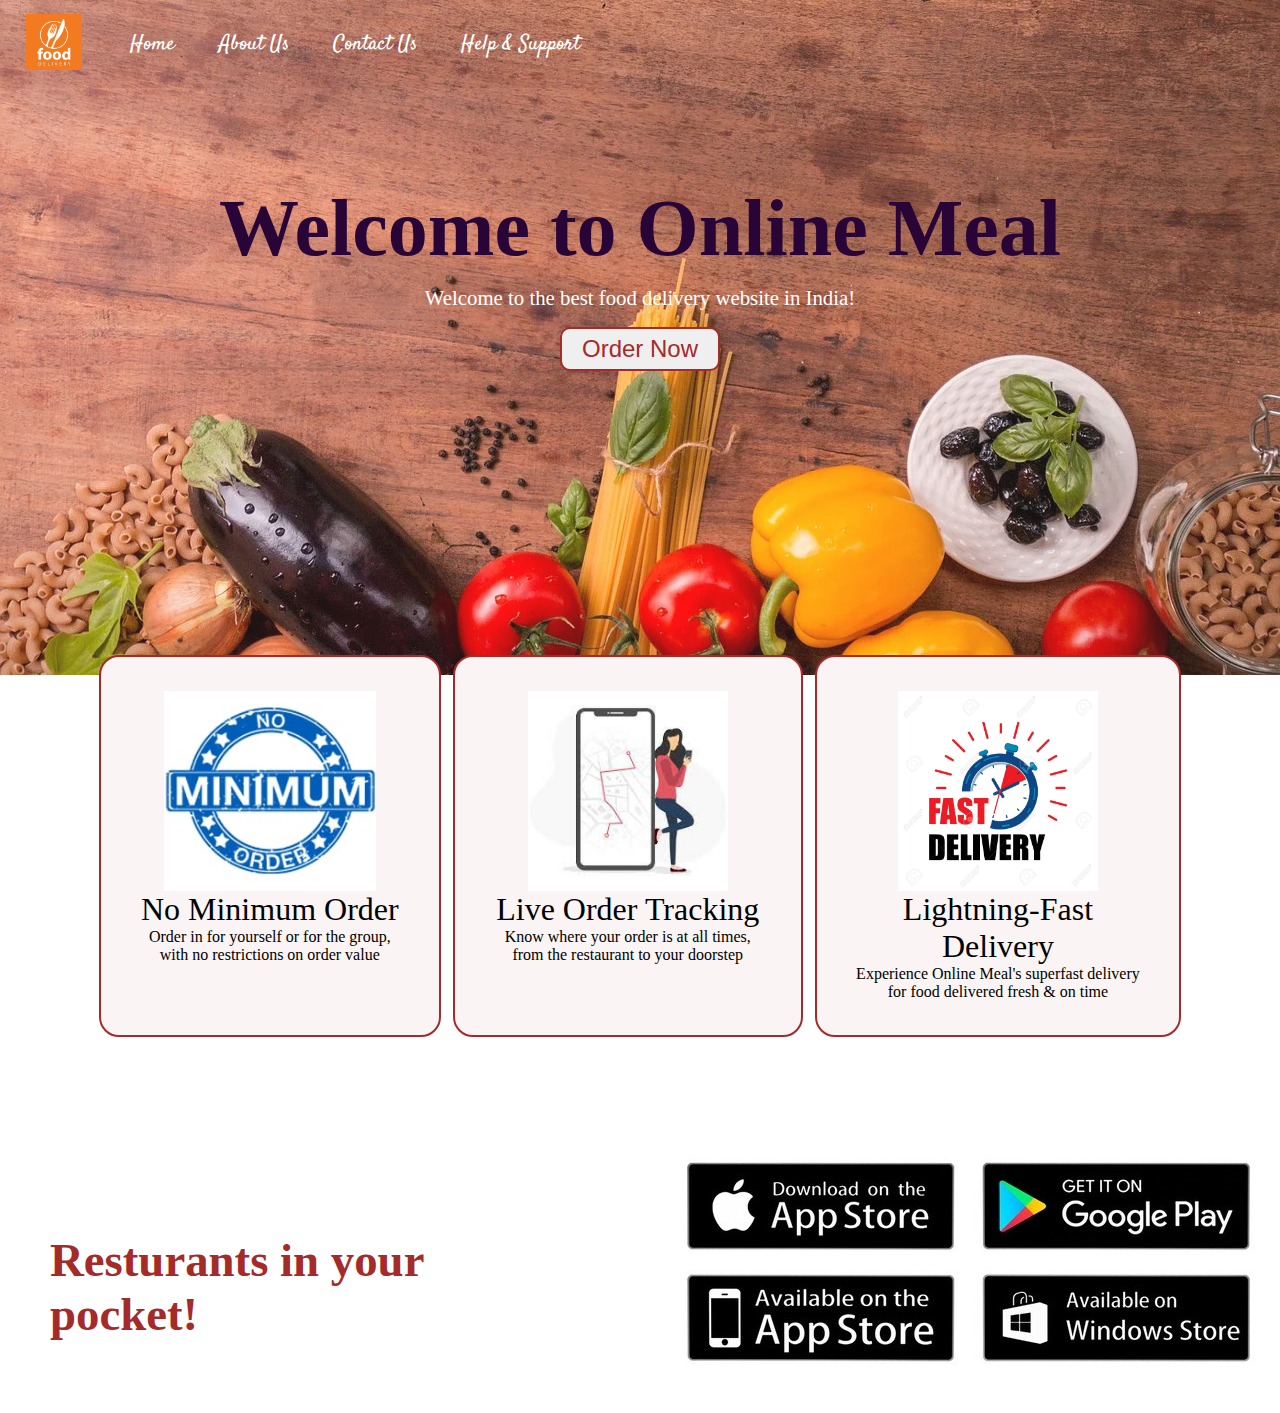
<file: index.html>
<!DOCTYPE html>
<html lang="en">

<head>
    <meta charset="UTF-8">
    <meta http-equiv="X-UA-Compatible" content="IE=edge">
    <meta name="viewport" content="width=device-width, initial-scale=1.0">
    <title>ONLINE FOOD DELIVERY SERVICE | onlinemeal.com</title>
    <link rel="stylesheet" href="style.css">
    <link href="https://fonts.googleapis.com/css2?family=Great+Vibes&display=swap" rel="stylesheet">
    <link href="https://fonts.googleapis.com/css2?family=Great+Vibes&family=Satisfy&display=swap" rel="stylesheet">
    <link href="https://fonts.googleapis.com/css2?family=Lobster&display=swap" rel="stylesheet">
    <link href="https://fonts.googleapis.com/css2?family=Lobster&family=Lobster+Two:ital@1&display=swap"
        rel="stylesheet">
</head>
<style>

</style>

<body>
    <nav id="navbar">
        <div id="logo">
            <img src="logo3.jpg" alt="onlinemeal.com">
        </div>
        <ul>
            <li class="item"><a href="index.html">Home</a></li>
            <li class="item"><a href="about.html">About Us</a></li>
            <li class="item"><a href="contact.html">Contact Us</a></li>
            <li class="item"><a href="help.html">Help & Support</a></li>
        </ul>



    </nav>

    <section id="home">
        <h1 class="h-primary">Welcome to Online Meal</h1>
        <p>Welcome to the best food delivery website in India!</p>
        <!-- <p>Lorem ipsum dolor sit amet consectetur adipisicing elit. Accusamus hic, eum nesciunt</p> -->
        <button class="btn">Order Now</button>
    </section>

    <section class="services-container">
        <div id="services">
            <div class="box">
                <img src="no-minimum-order.jpg" alt="">
                <p class="p1-center">No Minimum Order</p>
                <p class="center">Order in for yourself or for the group, with no restrictions on order value</p>
            </div>
            <div class="box">
                <img src="track.jpg" alt="">
                <p class="p1-center">Live Order Tracking</p>
                <p class="center">Know where your order is at all times, from the restaurant to your doorstep</p>
            </div>
            <div class="box">
                <img src="delivery.jpg" alt="">
                <p class="p1-center">Lightning-Fast Delivery</p>
                <p class="center">Experience Online Meal's superfast delivery for food delivered fresh & on time</p>
            </div>
        </div>
    </section>
    <section id="download">
        <div class="box">
            <h3>Resturants in your pocket!</h3>

            <img src="app.jpg" alt="">
        </div>
        <div class="box">

        </div>
        <!-- <p>Resturants in your pocket!
        <br>
         Order from your favorite 
         <br>
          restaurants & track on the go, 
          <br> with the all-new Online Meal app.</p>
        <div class="item">
            <img src="app.jpg" alt="">

        </div> -->
    </section>
</body>

</html>
</file>
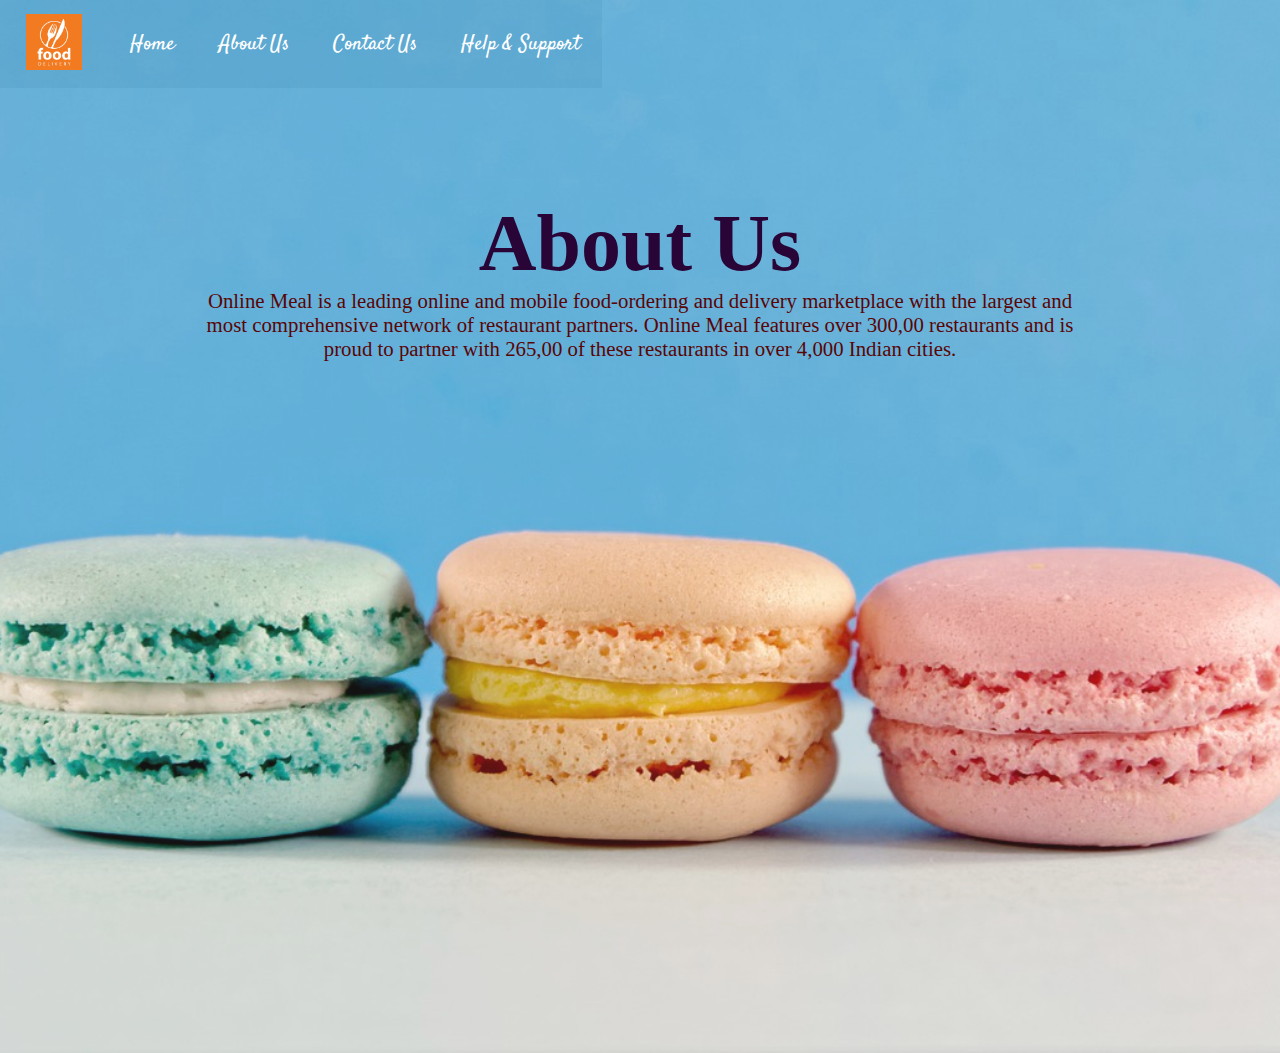
<file: about.html>
<!DOCTYPE html>
<html lang="en">

<head>
    <meta charset="UTF-8">
    <meta http-equiv="X-UA-Compatible" content="IE=edge">
    <meta name="viewport" content="width=device-width, initial-scale=1.0">
    <title>about us</title>
    <link rel="stylesheet" href="style.css">
    <link href="https://fonts.googleapis.com/css2?family=Great+Vibes&display=swap" rel="stylesheet">
    <link href="https://fonts.googleapis.com/css2?family=Great+Vibes&family=Satisfy&display=swap" rel="stylesheet">
    <link href="https://fonts.googleapis.com/css2?family=Lobster&display=swap" rel="stylesheet">
    <link href="https://fonts.googleapis.com/css2?family=Lobster&family=Lobster+Two:ital@1&display=swap"
        rel="stylesheet">

</head>
<style>

</style>

<body>
    <nav id="navbar">
        <div id="logo">
            <img src="logo3.jpg" alt="onlinemeal.com">
        </div>
        <ul>
            <li class="item"><a href="index.html">Home</a></li>
            <li class="item"><a href="about.html">About Us</a></li>
            <li class="item"><a href="contact.html">Contact Us</a></li>
            <li class="item"><a href="help.html">Help & Support</a></li>
        </ul>
    </nav>
    <section id="about">
        <h2 id="abt">About Us</h2>
        <p>Online Meal is a leading online and mobile food-ordering and delivery marketplace with the largest and most
            comprehensive network of restaurant partners. Online Meal features over 300,00 restaurants and is proud to
            partner with 265,00 of these restaurants in over 4,000 Indian cities.</p>
    </section>
    
</body>

</html>
</file>
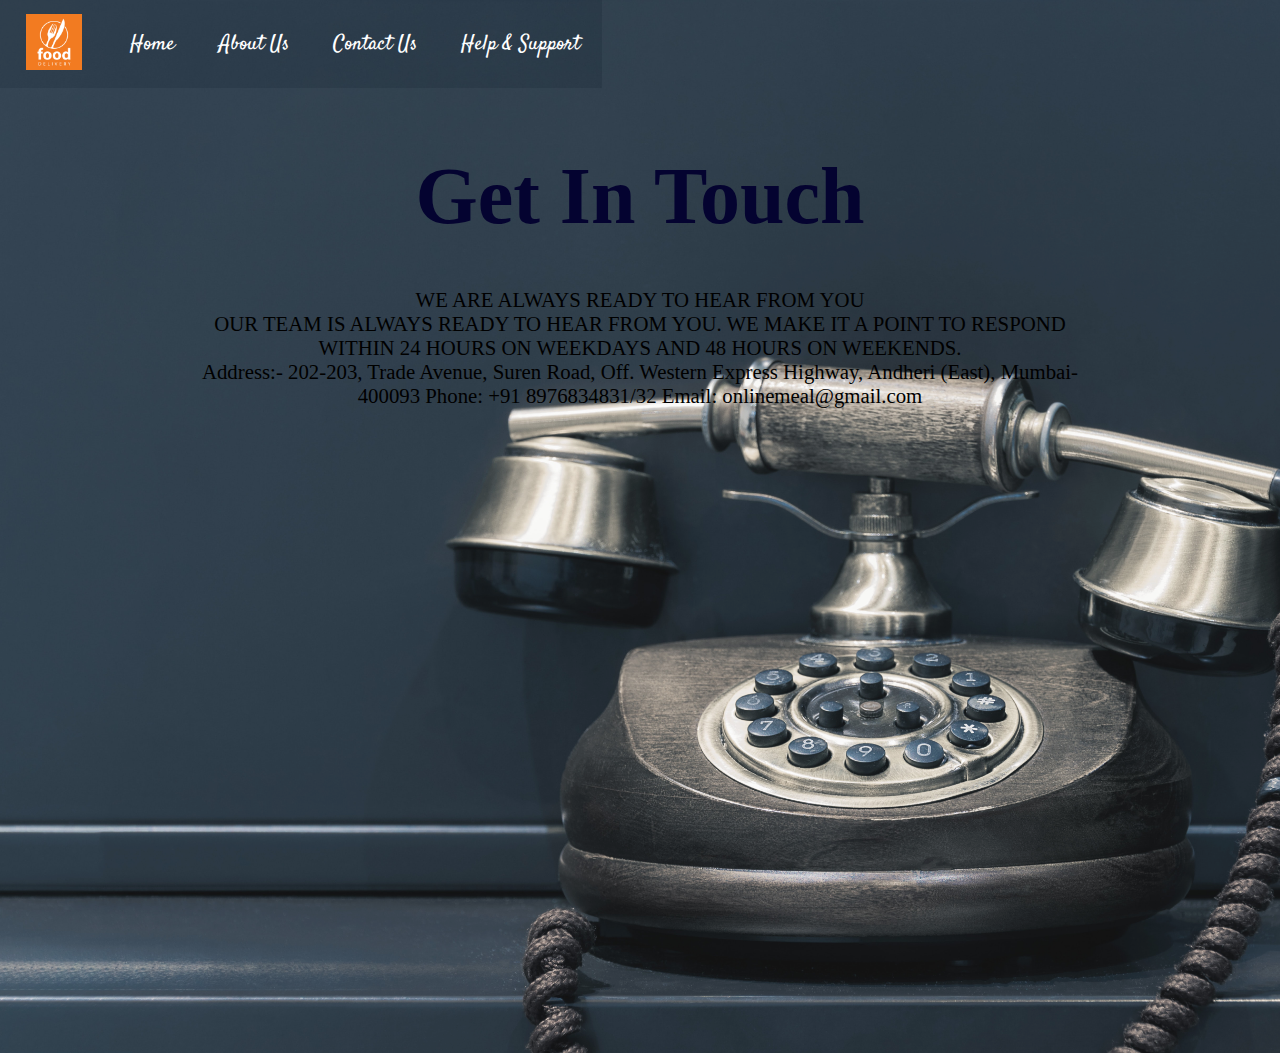
<file: contact.html>
<!DOCTYPE html>
<html lang="en">
<head>
    <meta charset="UTF-8">
    <meta http-equiv="X-UA-Compatible" content="IE=edge">
    <meta name="viewport" content="width=device-width, initial-scale=1.0">
    <title>contact us</title>
    <link rel="stylesheet" href="./style.css">
    <link href="https://fonts.googleapis.com/css2?family=Great+Vibes&display=swap" rel="stylesheet">
    <link href="https://fonts.googleapis.com/css2?family=Great+Vibes&family=Satisfy&display=swap" rel="stylesheet">
    <link href="https://fonts.googleapis.com/css2?family=Lobster&display=swap" rel="stylesheet">
    <link href="https://fonts.googleapis.com/css2?family=Lobster&family=Lobster+Two:ital@1&display=swap"
        rel="stylesheet">
</head>
<body>
    <nav id="navbar">
        <div id="logo">
            <img src="logo3.jpg" alt="onlinemeal.com">
        </div>
        <ul>
            <li class="item"><a href="index.html">Home</a></li>
            <li class="item"><a href="about.html">About Us</a></li>
            <li class="item"><a href="contact.html">Contact Us</a></li>
            <li class="item"><a href="help.html">Help & Support</a></li>
        </ul>
    </nav>
    <section id="contact">
        <h2>Get In Touch</h2>
        <p>WE ARE ALWAYS READY TO HEAR FROM YOU
            <br>
        OUR TEAM IS ALWAYS READY TO HEAR FROM YOU. WE MAKE IT A POINT TO RESPOND WITHIN 24 HOURS ON WEEKDAYS AND 48 HOURS ON WEEKENDS.
        <br>
        Address:- 202-203, Trade Avenue, Suren Road, Off.
        Western Express Highway, Andheri (East), Mumbai- 400093
        Phone: +91 8976834831/32    
        Email: onlinemeal@gmail.com </p>
    </section>
</body>
</html>
</file>
<file: style.css>
/* CSS RESET */
*{
    margin: 0px;
    padding: 0px;
}
html{
    scroll-behavior: smooth;
}
/* CSS VARIABLES */
:root{
    --navbar-height: 59px
}
/* NAVIGATION BAR */
#navbar{
    display: flex;
    align-items: center;
    position: absolute;
    top: 0px;

}
/* NAVIGATION BAR : LOGO & IMAGE */
#logo{
    margin: -18px -25px;
}
#logo img{
    height: 56px;
    margin: 32px 51px;
}

/* NAVIGATION BAR : LIST STYLING */
#navbar ul{
    display: flex;
    font-family: 'Satisfy', cursive;
}
#navbar::before{
    content: "";
    background-color: black;
    position: absolute;
    top: 0px;
    left: 0px;
    height: 100%;
    width: 100%;
    z-index: -1;
    opacity: 0.4;
}
#navbar ul li{
    
    list-style: none;
    font-size: 1.3rem;

}
#navbar ul li a{
    color: white;
    display: block;
    padding: 3px 22px;
    border-radius: 20px;
    text-decoration: none;
    
}
#navbar ul li a:hover{
    color: black;
    background-color: white;
    
}
/* HOME SECTION */
#home{
    display: flex;
    flex-direction: column;
    padding: 3px 200px;
    height: 553px;
    justify-content: center;
    align-items: center;
}

#home::before{
    content: "";
    background: url("5.webp") no-repeat center center/cover;
    position: absolute;
    top: 0px;
    left: 0px;
    height: 75%;
    width: 100%;
    z-index: -1;
    opacity: 0.93;
}
#home h1{
    color: #280536;
    text-align: center;
    font-family: 'Vidaloka', serif;
    font-size: 5rem;
}
#home p{
    color: white;
    font-size: 1.3rem;
    text-align: center;
    font-family: 'Vidaloka', serif;
    
}
/* Services */
#services{
    margin: 93px;
    display: flex;
}
#services .box{
    border: 2px solid brown;
    padding: 34px;
    margin: 3px 6px;
    border-radius: 20px;
    background-color: rgb(250, 244, 244);
    color: black;
        
}
#services .box img{
   height: 200px;
   margin: auto;
   display: block;
}


/* CLIENT-SECTION */
#download .box{
    font-family: 'Vidaloka', serif;
    display: flex;
    font-size: 40px;
    color: brown;
}
#download .box h3{
    margin-top: 100px;
    margin-left: 50px;
}
#download .box img{
    margin-left: 136px;
}
/* UTILITY CLASS */
.h-primary{
    font-size: 3.8rem;
    padding: 12px;
    
}
.h-secondary{
    font-size: 2.8rem;
    padding: 12px;
}
.btn{
    padding: 6px 20px;
    border: 2px solid ;
    /* background-color: burlywood; */
    color: brown;
    margin: 17px;
    font-size: 1.5rem;
    border-radius: 10px;
    cursor: pointer;
}
.center{
    text-align: center;
}
.p1-center{
    text-align: center;
    font-size: 2rem;
    font-family: 'Vidaloka', serif;
}
/* ABOUT US */
#about{
    display: flex;
    flex-direction: column;
    padding: 3px 200px;
    height: 553px;
    justify-content: center;
    align-items: center;
}
#about::before{
    content: "";
    background: url("2.jpg") no-repeat center center/cover;
    position: absolute;
    top: 0px;
    left: 0px;
    height: 117%;
    width: 100%;
    z-index: -1;
    opacity: 0.93;
}
#about h2{
    color: #280536;
    text-align: center;
    font-family: 'Vidaloka', serif;
    font-size: 5rem;
}
#about p{
    color: #590505;
    font-size: 1.3rem;
    text-align: center;
    font-family: 'Vidaloka', serif;
}
/* CONTACT US */
#contact{
    display: flex;
    flex-direction: column;
    padding: 3px 200px;
    height: 553px;
    justify-content: center;
    align-items: center;
}
#contact::before{
    content: "";
    background: url("Contact.jpg") no-repeat center center/cover;
    position: absolute;
    top: 0px;
    left: 0px;
    height: 117%;
    width: 100%;
    z-index: -1;
    opacity: 0.93;
}
#contact h2{
    color: #040330;
    text-align: center;
    font-family: 'Vidaloka', serif;
    font-size: 5rem;
}
#contact p{
    color: black;
    font-size: 1.3rem;
    text-align: center;
    font-family: 'Vidaloka', serif;
    padding-top: 46px;
    /* font-weight: bold; */
    
}
/* HELP & SUPPORT */
#help{
    display: flex;
    flex-direction: column;
    padding: 3px 200px;
    height: 412px;
    justify-content: center;
    align-items: center;
}
#help::before{
    content: "";
    background: url("Untitled2.png") no-repeat center center/cover;
    position: absolute;
    top: 0px;
    left: 0px;
    height: 51%;
    width: 100%;
    z-index: -1;
    opacity: 0.80;
}
#help h1{
    color: #061a01;
    text-align: center;
    font-family:'Vidaloka', serif;
    font-size: 44px;
    margin-top: 10px;
}
.container {
    margin: auto;
    padding: 15px 27px;
    width: 46%;
    display: block;
    border-radius: 19px;
    font-size: 15px;
}

.form input {
    text-align: center;
    display: block;
    width: 100%;
    height: 25px;
    padding: 6px;
    border: 2px solid rgb(105, 6, 6);
    margin: 3px auto;
    font-size: 12px;
    border-radius: 5px;
}
.container button {
    display: block;
    width: 22%;
    padding: 3px;
    margin: 15px auto;
    border-radius: 5px;
    border: 2px solid rgb(105, 6, 6);
    cursor: pointer;
}
</file>
